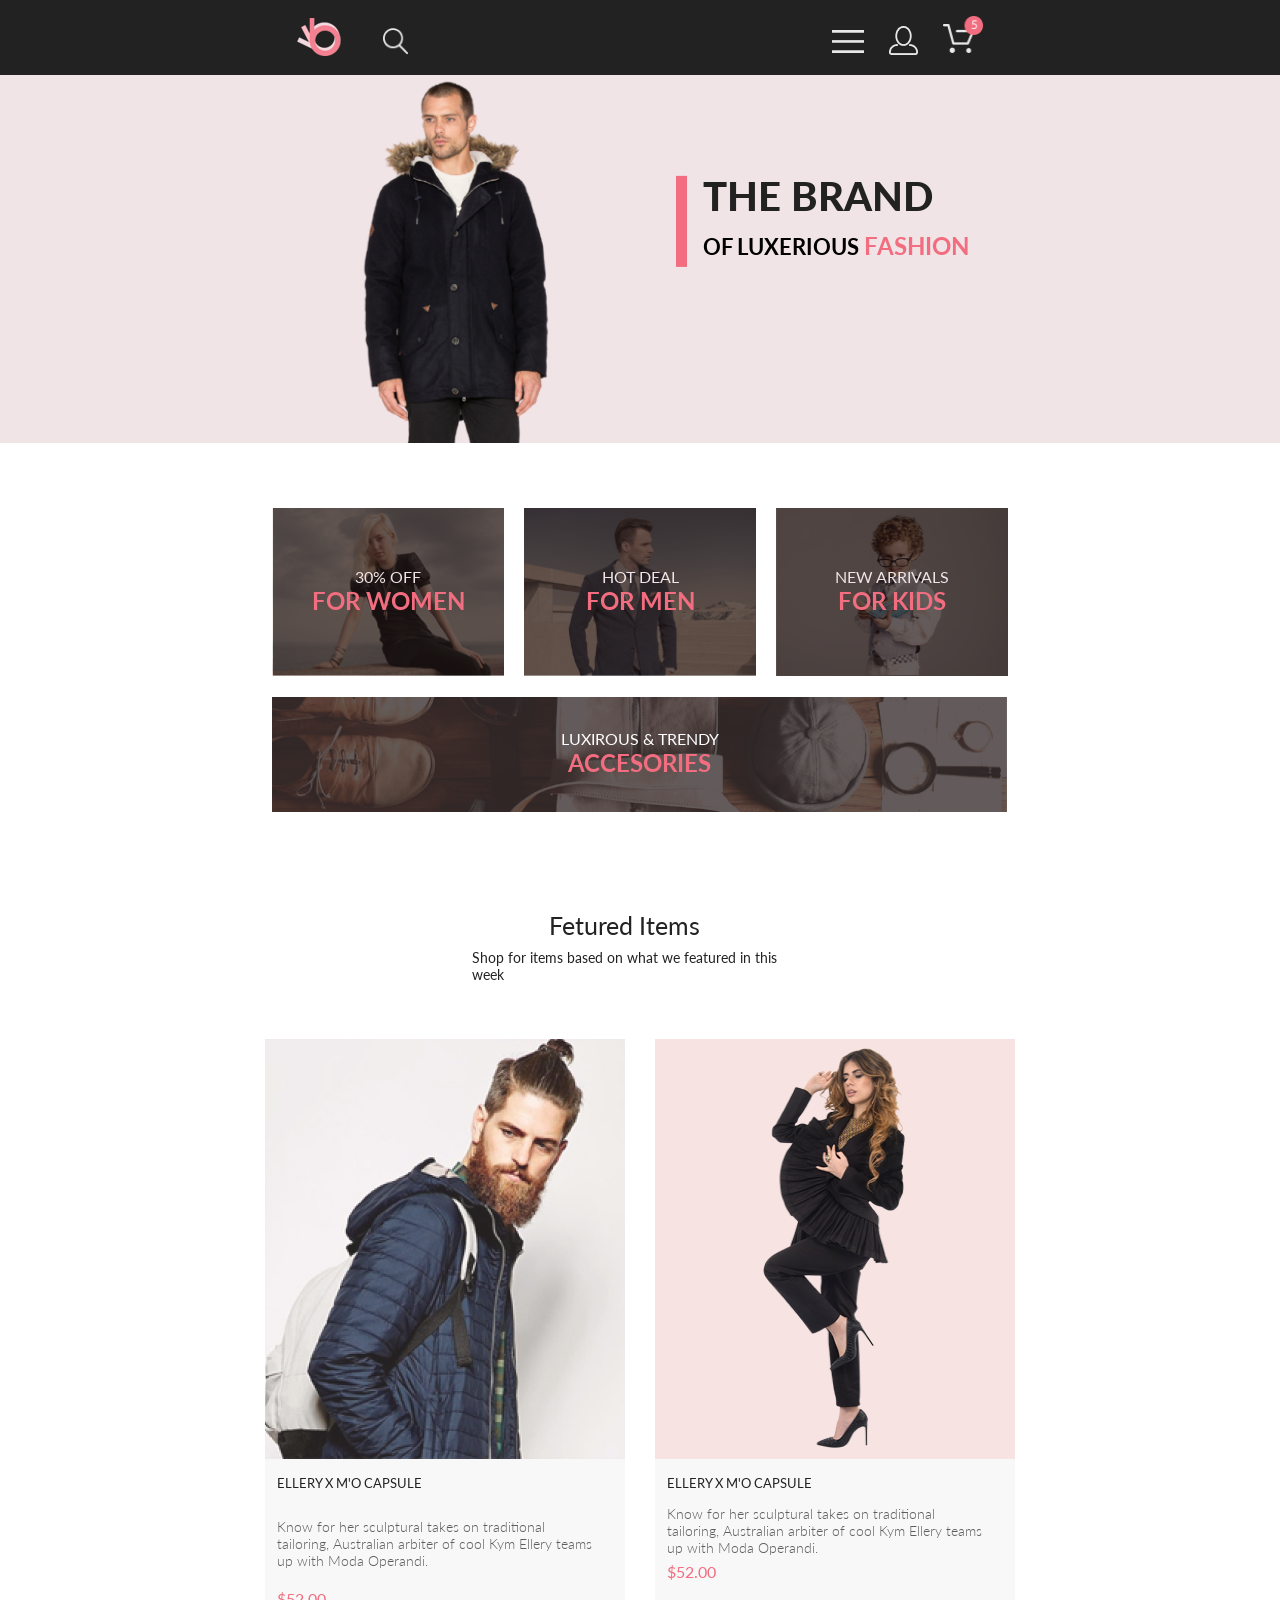
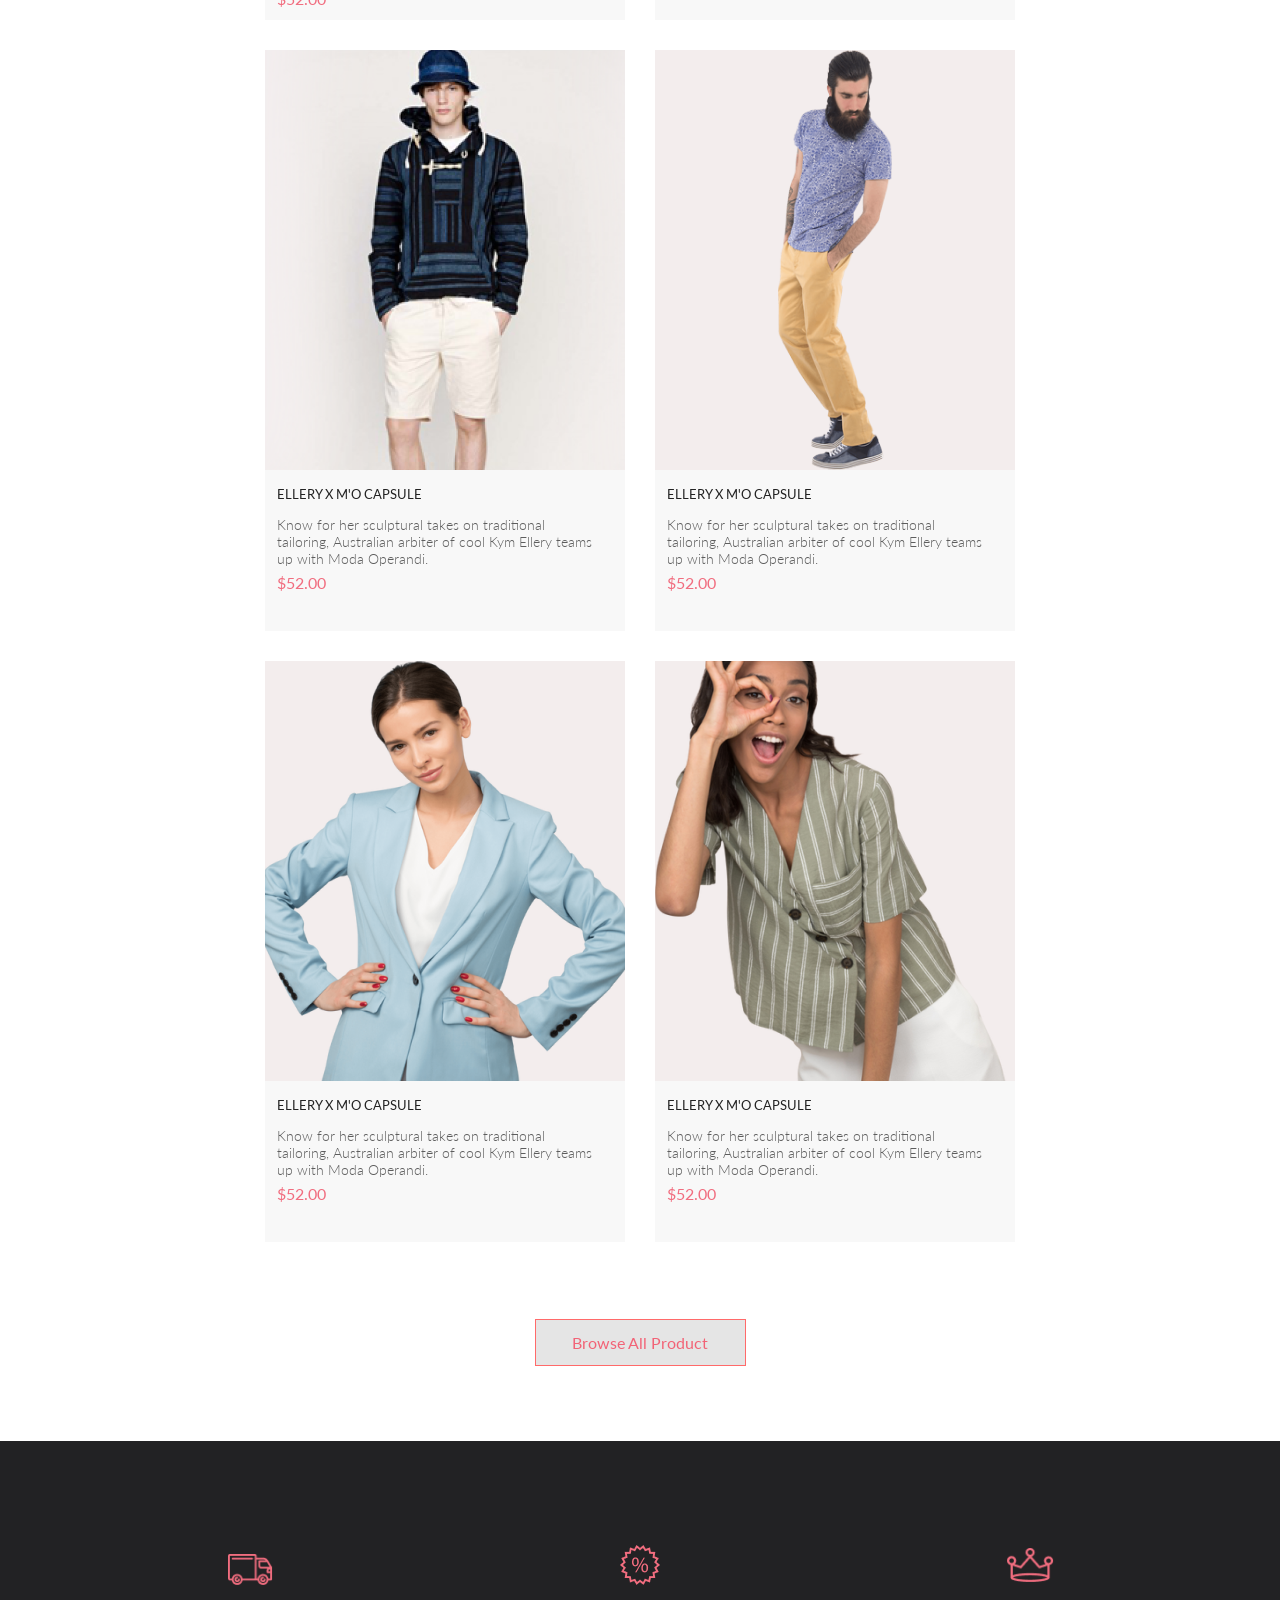
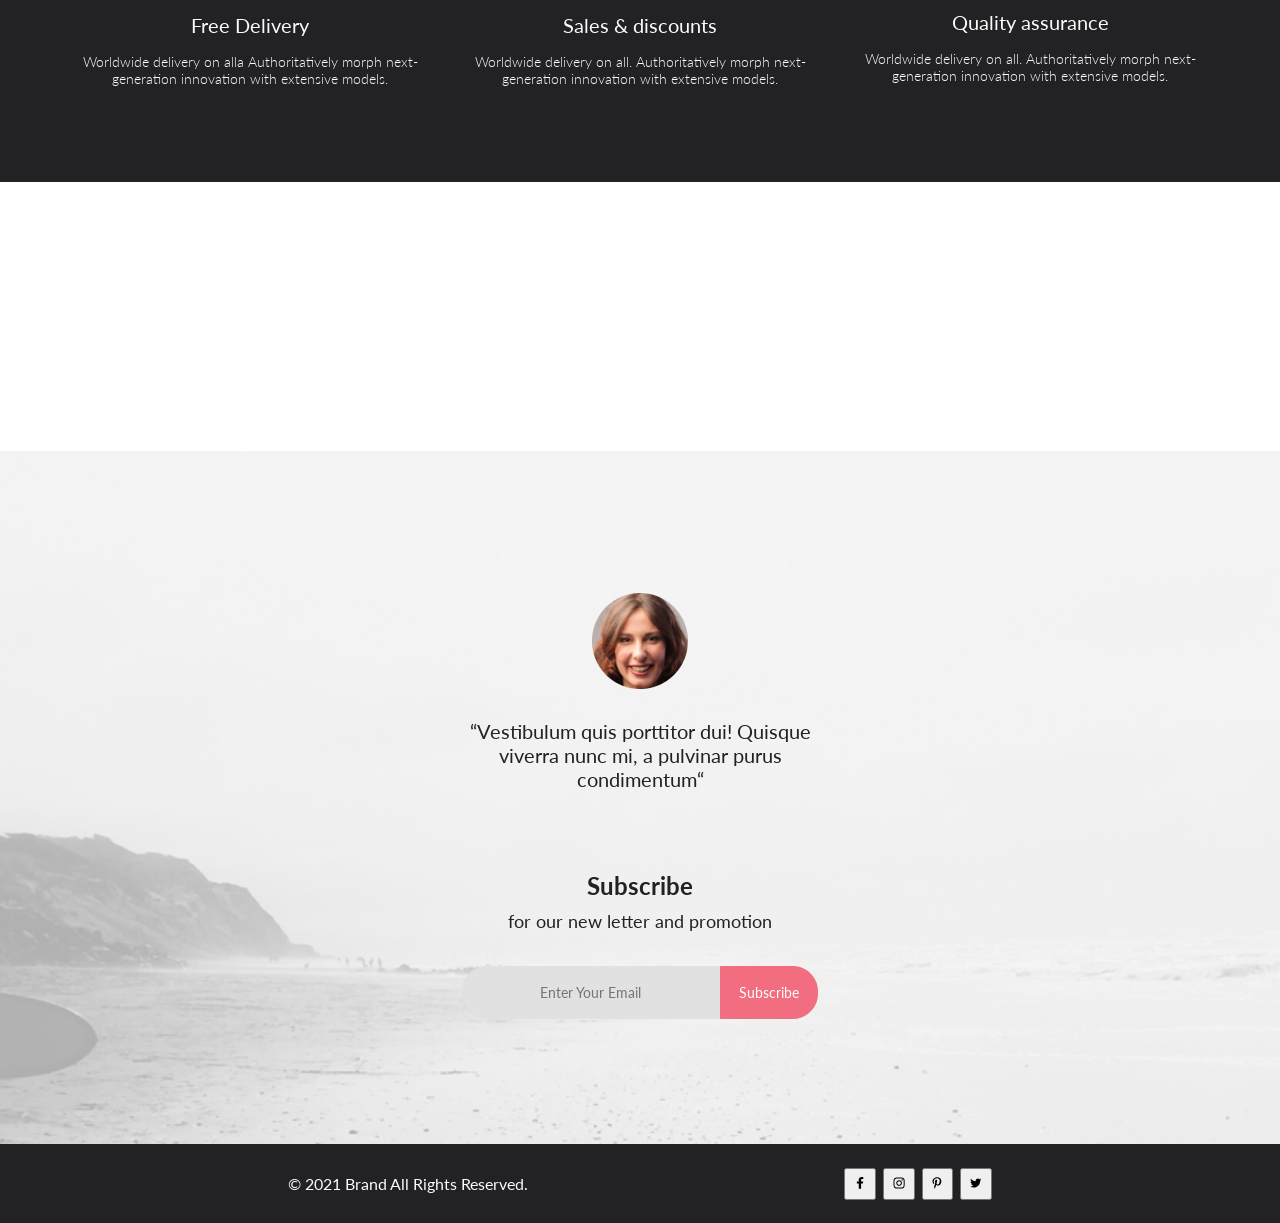
<file: html/index.html>
<!DOCTYPE html>
<html lang="en">
<head>
    <meta charset="UTF-8">
    <title>Shop</title>
    <link rel="stylesheet" type="text/css" href="./css/header.css" />
    <link rel="stylesheet" type="text/css" href="./css/main.css" />
    <link rel="stylesheet" type="text/css" href="./css/normalize.css" />
</head>
<body class="class-body">

<header class="header">
    <div class="header__background">
        <div class="header__logo-and-search">
            <img class="logo" src="image/Logo.png">
            <img class="search" src="image/Search.png">
        </div>
        <div class="header__menu-profile-basket">
            <img class="menu" src="image/menu.png">
            <img class="profile" src="image/profile.png">
            <a href="cart.html">
                <img class="basket" src="image/basket.png">
            </a>
        </div>
    </div>
</header>

<main class="main">

    <div class="main__men-and-text">
        <img class="men" src="image/men.png">
        <div class="text-and-stick">
            <img src="image/stick.png">
            <div class="text-name">
                <span class="text-name__title">the brand</span><br>
                <span class="text-name__body-first">of luxerious <span class="text-name__body-two">fashion</span></span>

            </div>
        </div>
    </div>

    <div class="main__advertisement">
        <div class="main-advertisement__item women-background">
            <div class="item-text">
                <span class="item-text__title">30% off</span>
                <span class="item-text__who">for women</span>
            </div>
        </div>
        <div class="main-advertisement__item men-background">
            <div class="item-text">
                <span class="item-text__title">hot deal</span>
                <span class="item-text__who">for men</span>
            </div>
        </div>
        <div class="main-advertisement__item kids-background">
            <div class="item-text">
                <span class="item-text__title">new arrivals</span>
                <span class="item-text__who">for kids</span>
            </div>
        </div>
        <div class="img-background-accesories">
            <div class="item-text">
                <span class="accessories-text__title">luxirous & trendy</span>
                <span class="accessories-text__content">accesories</span>
            </div>
        </div>
    </div>

    <div class="main__block-with-shares">
        <div class="block-with-shares-text">
            <span class="block-with-shares-text__title">Fetured Items</span>
            <span class="block-with-shares-text__content">Shop for items based on what we featured in this week</span>
        </div>
        <div class="container">
            <div class="container__img">
                <div class="container__background">
                    <button class="container__btn-buy" type="button">
                        <img src="image/btn-basket.png" class="container-btn-buy__basket">
                        <span class="container-btn-buy__text">Add to Cart</span>
                    </button>
                    <img class="container-img__picture" src="image/men-container-1.png">
                    <div class="container-texts">
                        <h3 class="container-texts__first">ellery x m'o capsule</h3>
                        <h3 class="container-texts__two">Know for her sculptural takes on traditional tailoring,
                            Australian arbiter of cool Kym Ellery teams up with Moda Operandi.</h3>
                        <h3 class="container-texts__three">$52.00</h3>
                    </div>
                </div>
            </div>
            <div class="container__img">
                <div class="container__background">
                    <button class="container__btn-buy" type="button">
                        <img src="image/btn-basket.png" class="container-btn-buy__basket">
                        <span class="container-btn-buy__text">Add to Cart</span>
                    </button>
                    <img class="container-img__picture" src="image/women-container-1.png">
                    <div class="container__texts">
                        <h3 class="container-texts__first">ellery x m'o capsule</h3>
                        <h3 class="container-texts__two">Know for her sculptural takes on traditional tailoring,
                            Australian arbiter of cool Kym Ellery teams up with Moda Operandi.</h3>
                        <h3 class="container-texts__three">$52.00</h3>
                    </div>
                </div>
            </div>
            <div class="container__img">
                <div class="container__background">
                    <button class="container__btn-buy" type="button">
                        <img src="image/btn-basket.png" class="container-btn-buy__basket">
                        <span class="container-btn-buy__text">Add to Cart</span>
                    </button>
                    <img class="container-img__picture" src="image/men-container-2.png">
                    <div class="container__texts">
                        <h3 class="container-texts__first">ellery x m'o capsule</h3>
                        <h3 class="container-texts__two">Know for her sculptural takes on traditional tailoring,
                            Australian arbiter of cool Kym Ellery teams up with Moda Operandi.</h3>
                        <h3 class="container-texts__three">$52.00</h3>
                    </div>
                </div>
            </div>
            <div class="container__img">
                <div class="container__background">
                    <button class="container__btn-buy" type="button">
                        <img src="image/btn-basket.png" class="container-btn-buy__basket">
                        <span class="container-btn-buy__text">Add to Cart</span>
                    </button>
                    <img class="container-img__picture" src="image/men-container-3.png">
                    <div class="container__texts">
                        <h3 class="container-texts__first">ellery x m'o capsule</h3>
                        <h3 class="container-texts__two">Know for her sculptural takes on traditional tailoring,
                            Australian arbiter of cool Kym Ellery teams up with Moda Operandi.</h3>
                        <h3 class="container-texts__three">$52.00</h3>
                    </div>
                </div>
            </div>
            <div class="container__img">
                <div class="container__background">
                    <button class="container__btn-buy" type="button">
                        <img src="image/btn-basket.png" class="container-btn-buy__basket">
                        <span class="container-btn-buy__text">Add to Cart</span>
                    </button>
                    <img class="container-img__picture" src="image/women-container-2.png">
                    <div class="container__texts">
                        <h3 class="container-texts__first">ellery x m'o capsule</h3>
                        <h3 class="container-texts__two">Know for her sculptural takes on traditional tailoring,
                            Australian arbiter of cool Kym Ellery teams up with Moda Operandi.</h3>
                        <h3 class="container-texts__three">$52.00</h3>
                    </div>
                </div>
            </div>
            <div class="container__img">
                <div class="container__background">
                    <button class="container__btn-buy" type="button">
                        <img src="image/btn-basket.png" class="container-btn-buy__basket">
                        <span class="container-btn-buy__text">Add to Cart</span>
                    </button>
                    <img class="container-img__picture" src="image/women-container-3.png">
                    <div class="container__texts">
                        <h3 class="container-texts__first">ellery x m'o capsule</h3>
                        <h3 class="container-texts__two">Know for her sculptural takes on traditional tailoring,
                            Australian arbiter of cool Kym Ellery teams up with Moda Operandi.</h3>
                        <h3 class="container-texts__three">$52.00</h3>
                    </div>
                </div>
            </div>
        </div>
        <button class="btn" type="button">Browse All Product</button>
    </div>
    <div class="other">
        <div class="other-background">
            <div class="other-background__blocks">
                <img class="img-car" src="image/car.png">
                <span class="other-background__text-title">Free Delivery</span>
                <span class="other-background__text-body">Worldwide delivery on alla Authoritatively morph next-generation innovation with extensive models.</span>
            </div>
            <div class="other-background__blocks">
                <img class="img-sale" src="image/sale.png">
                <span class="other-background__text-title">Sales & discounts</span>
                <span class="other-background__text-body">Worldwide delivery on all. Authoritatively morph next-generation innovation with extensive models.</span>
            </div>
            <div class="other-background__blocks">
                <img class="img-assurance" src="image/assurance.png">
                <span class="other-background__text-title">Quality assurance</span>
                <span class="other-background__text-body">Worldwide delivery on all. Authoritatively morph next-generation innovation with extensive models.</span>
            </div>
        </div>
    </div>
    <div class="subscribe">
        <div class="subscribe-message">
            <img class="subscribe-message__women" src="image/subscribe-women.png">
            <span class="subscribe-message__text">“Vestibulum quis porttitor dui! Quisque viverra nunc mi, a pulvinar purus condimentum“</span>
        </div>
        <div class="subscribe-btn-input">
            <span class="subscribe-btn-input__text-first">Subscribe</span>
            <span class="subscribe-btn-input__text-two">for our new letter and promotion</span>
            <div class="input-btn">
                <input class="input-btn__text" type="email" placeholder="Enter Your Email">
                <button class="input-btn__button" type="button">Subscribe</button>
            </div>
        </div>
    </div>
</main>

<footer class="footer">
    <div class="footer__text">© 2021 Brand All Rights Reserved.</div>
    <div class="footer__link">
        <button class="footer-link__img" type="button">
            <img src="image/facebook.svg" class="footer-link-img__social">
        </button>
        <button class="footer-link__img" type="button">
            <img src="image/instagram.svg" class="footer-link-img__social">
        </button>
        <button class="footer-link__img" type="button">
            <img src="image/pinterest.svg" class="footer-link-img__social">
        </button>
        <button class="footer-link__img" type="button">
            <img src="image/twitter.svg" class="footer-link-img__social">
        </button>
    </div>
</footer>
</body>
</html>
</file>
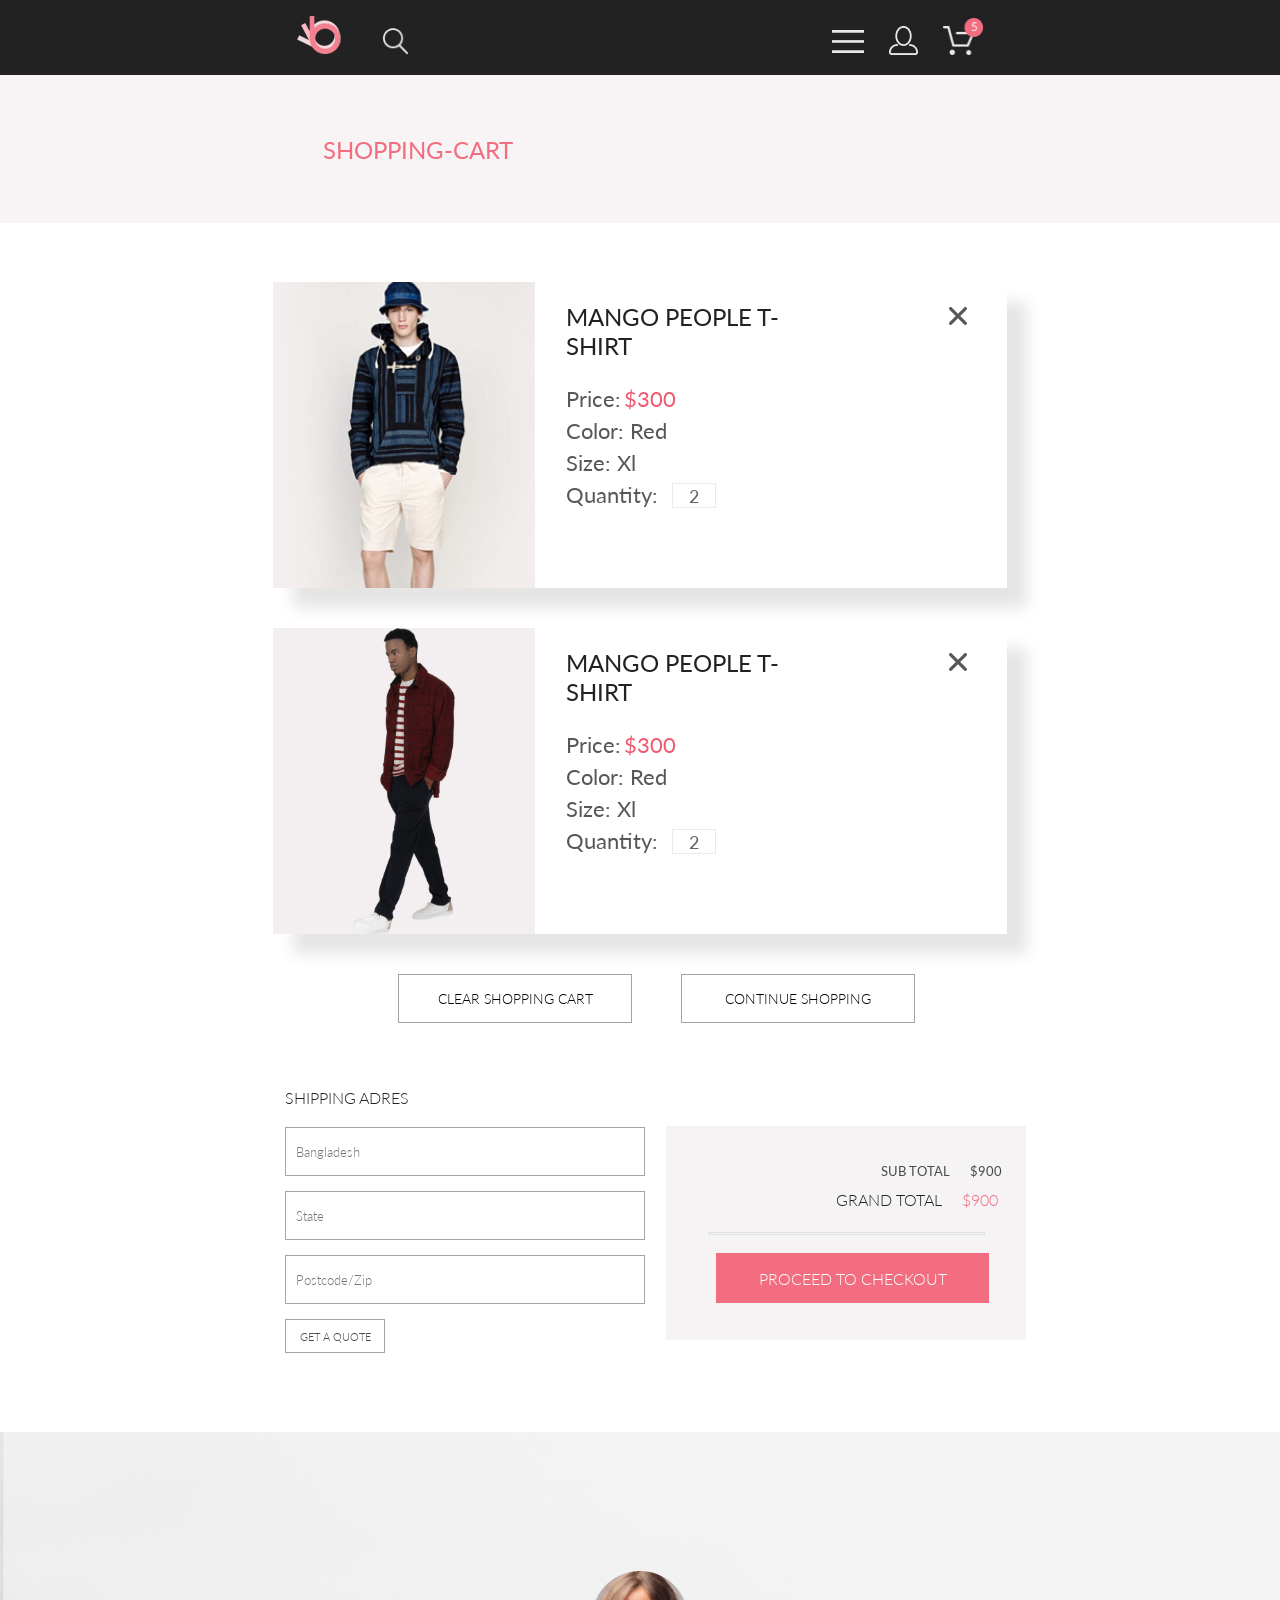
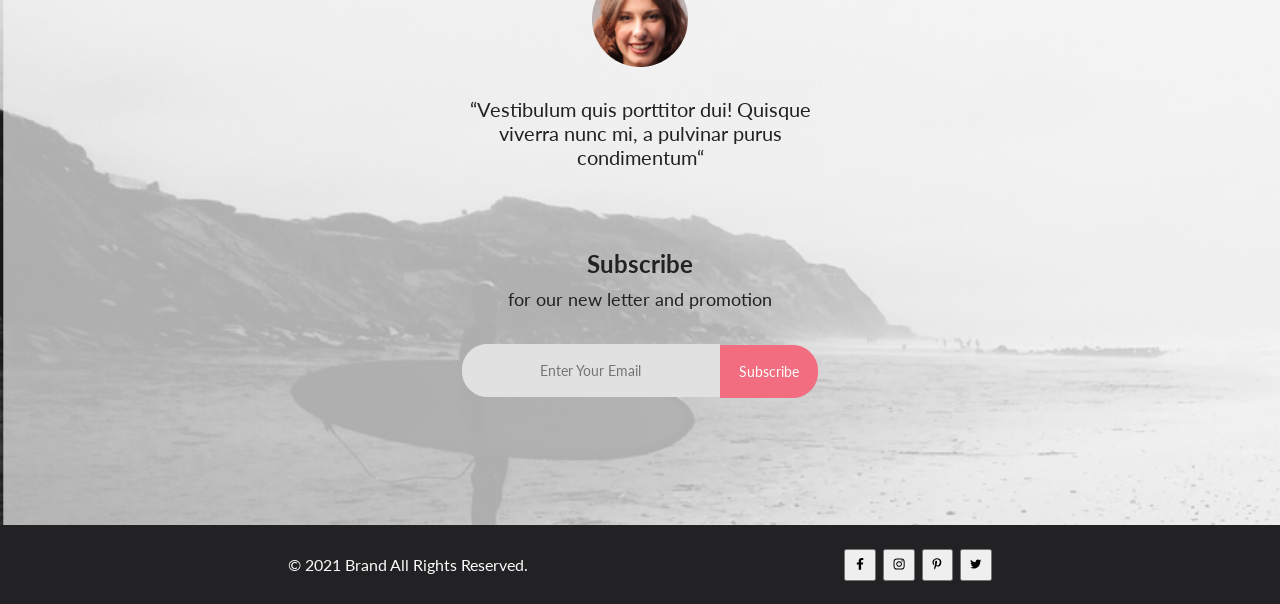
<file: html/cart.html>
<!DOCTYPE html>
<html lang="en">
<head>
    <meta charset="UTF-8">
    <title>Cart Shop</title>
    <link rel="stylesheet" type="text/css" href="./css/header.css" />
    <link rel="stylesheet" type="text/css" href="./css/cart/cart-footer.css" />
    <link rel="stylesheet" type="text/css" href="./css/cart/cart-main.css" />
    <link rel="stylesheet" type="text/css" href="./css/normalize.css" />
</head>
<body class="body-class">

<header class="header">
    <div class="header__background">
        <div class="header__logo-and-search">
            <a href="index.html">
                <img class="logo" src="image/Logo.png">
            </a>
            <img class="search" src="image/Search.png">
        </div>
        <div class="header__menu-profile-basket">
            <img class="menu" src="image/menu.png">
            <img class="profile" src="image/profile.png">
            <img class="basket" src="image/basket.png">
        </div>
    </div>
</header>

<section class="section">
    <div class="section__title">
        <span class="section-title__text">shopping-cart</span>
    </div>
    <div class="section__order">
        <div class="section-order-purchases">
            <div class="section-order-purchases__first-purchase">
                <img src="image/cart/1600px/purchases-men-1.svg" class="purchases-men">
                <div class="section-order-purchases__text">
                    <span class="section-order-purchases-text__title">mango people  t-shirt</span>
                    <span class="section-order-purchases-text__text-elements">Price:<span
                            class="section-order-purchases-text__price-numbers">$300</span></span>
                    <span class="section-order-purchases-text__text-elements">Color: Red</span>
                    <span class="section-order-purchases-text__text-elements">Size: Xl</span>
                    <div class="section-order-purchases-text__quantity-and-btn">
                        <span class="section-order-purchases-text__text-elements">Quantity:</span>
                        <button class="section-order-purchases-text__btn">2</button>
                    </div>
                </div>
                <img src="image/cart/1600px/close.svg" class="purchases-close">
            </div>
            <div class="section-order-purchases__first-purchase">
                <img src="image/cart/1600px/purchases-men-2.svg" class="purchases-men">
                <div class="section-order-purchases__text">
                    <span class="section-order-purchases-text__title">mango people  t-shirt</span>
                    <span class="section-order-purchases-text__text-elements">Price:<span
                            class="section-order-purchases-text__price-numbers">$300</span></span>
                    <span class="section-order-purchases-text__text-elements">Color: Red</span>
                    <span class="section-order-purchases-text__text-elements">Size: Xl</span>
                    <div class="section-order-purchases-text__quantity-and-btn">
                        <span class="section-order-purchases-text__text-elements">Quantity:</span>
                        <button class="section-order-purchases-text__btn">2</button>
                    </div>
                </div>
                <img src="image/cart/1600px/close.svg" class="purchases-close">
            </div>
            <div class="section-order-purchases__buttons">
                <button class="section-order-purchases-buttons__btn">clear shopping cart</button>
                <button class="section-order-purchases-buttons__btn">continue shopping</button>
            </div>
        </div>
        <div class="section-order__forms-and-results">
            <div class="section-order-forms">
                <span class="section-order-forms__title">shipping adres</span>
                <form class="section-order-forms__order-form">
                    <input class="order-form__values" type="text" placeholder="Bangladesh">
                    <input class="order-form__values" type="text" placeholder="State">
                    <input class="order-form__values" type="text" placeholder="Postcode/Zip">
                    <button class="order-form__btn">get a quote</button>
                </form>
            </div>
            <div class="section-order-results__blocks">
                <div class="section-order-results-blocks__text">
                    <span class="section-order-results-blocks__sub">sub total<span
                            class="section-order-results-blocks__sub-price">$900</span></span>
                    <span class="section-order-results-blocks__grand">grand total<span
                            class="section-order-results-blocks__grand-price">$900</span></span>
                </div>
                <hr class="hr">
                <button class="section-order-results-blocks__btn">proceed to checkout</button>
            </div>
        </div>
    </div>
    <div class="subscribe">
        <div class="subscribe-message">
            <img class="subscribe-message__women" src="image/subscribe-women.png">
            <span class="subscribe-message__text">“Vestibulum quis porttitor dui! Quisque viverra nunc mi, a pulvinar purus condimentum“</span>
        </div>
        <div class="subscribe-btn-input">
            <span class="subscribe-btn-input__text-first">Subscribe</span>
            <span class="subscribe-btn-input__text-two">for our new letter and promotion</span>
            <div class="input-btn">
                <input class="input-btn__text" type="email" placeholder="Enter Your Email">
                <button class="input-btn__button" type="button">Subscribe</button>
            </div>
        </div>
    </div>
</section>

<footer class="footer">
    <div class="footer__text">© 2021 Brand All Rights Reserved.</div>
    <div class="footer__link">
        <button class="footer-link__img" type="button">
            <img src="image/facebook.svg" class="footer-link-img__social">
        </button>
        <button class="footer-link__img" type="button">
            <img src="image/instagram.svg" class="footer-link-img__social">
        </button>
        <button class="footer-link__img" type="button">
            <img src="image/pinterest.svg" class="footer-link-img__social">
        </button>
        <button class="footer-link__img" type="button">
            <img src="image/twitter.svg" class="footer-link-img__social">
        </button>
    </div>
</footer>

</body>
</html>
</file>
<file: html/css/header.css>
.header {
  width: 100%;
}
.header__background {
  display: flex;
  height: 75px;
  background-color: #222222;
  align-items: center;
  justify-content: center;
  gap: 859px;
}
.header__logo-and-search {
  display: flex;
  flex-direction: row;
  align-items: center;
  gap: 41px;
  position: relative;
  bottom: 1px;
}
.header__menu-profile-basket {
  display: flex;
  flex-direction: row;
  align-items: center;
  gap: 33px;
  position: relative;
  top: 4px;
}

.logo {
  width: 44px;
  height: 38px;
}

.search {
  margin-top: 10px;
  width: 26px;
  height: 27px;
}

.menu {
  width: 32px;
  height: 23px;
}

.profile {
  width: 29px;
  height: 29px;
  position: relative;
  bottom: 1px;
}

.basket {
  width: 41px;
  height: 37px;
  position: relative;
  bottom: 5px;
}

@media screen and (min-width: 768px) and (max-width: 1600px) {
  .header__background {
    min-width: 768px;
    gap: 424px;
  }
  .header__menu-profile-basket {
    gap: 25px;
  }
}

/*# sourceMappingURL=header.css.map */
</file>
<file: html/css/main.css>
@import url("https://fonts.googleapis.com/css2?family=Lato:ital,wght@0,100;0,300;0,400;0,700;0,900;1,100;1,300;1,400;1,700;1,900&display=swap");
.class-body {
  width: 100%;
  margin: 0 auto;
  font-family: Lato;
  font-style: normal;
  display: flex;
  flex-direction: column;
  align-items: center;
  text-transform: uppercase;
}

.main {
  width: 100%;
  min-width: 1600px;
  display: flex;
  flex-direction: column;
  align-items: center;
}
.main__men-and-text {
  background-color: #F1E4E6;
  height: 764px;
  width: 100%;
  display: flex;
  align-items: flex-start;
  justify-content: center;
  flex-direction: row;
  gap: 63px;
}
.main__advertisement {
  display: flex;
  flex-direction: row;
  align-items: flex-start;
  width: 1140px;
  height: 470px;
  gap: 30px;
  flex-wrap: wrap;
  margin-top: 65px;
}
.main__block-with-shares {
  display: flex;
  flex-direction: column;
  align-items: center;
  gap: 48px;
  width: 1140px;
}

.men {
  width: 801px;
  height: 764px;
}

.text-and-stick {
  display: flex;
  flex-direction: row;
  width: 505px;
  height: 93px;
  position: relative;
  top: 289px;
  gap: 16px;
}

.text-name {
  width: 500px;
  height: 93px;
  position: relative;
  bottom: 5px;
}
.text-name__title {
  color: #222222;
  font-weight: 900;
  font-size: 48px;
  line-height: 58px;
  letter-spacing: 0;
}
.text-name__body-first {
  font-weight: 700;
  font-size: 31px;
  line-height: 37px;
  letter-spacing: 0;
}
.text-name__body-two {
  font-weight: 700;
  font-size: 37px;
  line-height: 45px;
  letter-spacing: 0;
  color: #F16D7F;
}

/*block block-advertisement*/
.main-advertisement__item {
  width: 360px;
  height: 260px;
  display: flex;
  align-items: center;
  justify-content: center;
}

.women-background {
  background-image: url("../image/women.png");
}

.men-background {
  background-image: url("../image/men-2.jpg");
}

.kids-background {
  background-image: url("../image/kids.png");
}

.item-text {
  width: 180px;
  height: 50px;
  display: flex;
  flex-direction: column;
  flex-wrap: nowrap;
}
.item-text__title {
  color: #F1E4E6;
  font-weight: 400;
  font-size: 16px;
  line-height: 19px;
  text-align: center;
}
.item-text__who {
  color: #F16D7F;
  font-weight: 700;
  font-size: 24px;
  line-height: 29px;
  text-align: center;
}

.img-background-accesories {
  background-image: url("../image/accesories.png");
  width: 1140px;
  height: 180px;
  display: flex;
  align-items: center;
  justify-content: center;
}

.accessories-text__title {
  color: #FFFFFF;
  font-weight: 400;
  font-size: 16px;
  line-height: 19px;
  text-align: center;
}

.accessories-text__content {
  font-weight: 700;
  font-size: 24px;
  line-height: 29px;
  text-align: center;
  color: #F16D7F;
}

/*block-with-shares*/
.block-with-shares-text {
  display: flex;
  flex-direction: column;
  align-items: center;
  gap: 6px;
}
.block-with-shares-text__title {
  width: 182px;
  height: 36px;
  font-size: 25px;
  font-weight: 400;
  color: #222222;
  line-height: 36px;
  position: relative;
  margin-top: 96px;
  text-transform: none;
}
.block-with-shares-text__content {
  width: 336px;
  height: 17px;
  font-weight: 400;
  font-size: 14px;
  color: #222222;
  line-height: 17px;
  text-transform: none;
}

.container {
  display: flex;
  flex-flow: row wrap;
  justify-content: center;
  gap: 30px;
  width: 100%;
}
.container__img {
  display: flex;
  justify-content: center;
  align-items: flex-start;
  width: 360px;
  height: 581px;
}
.container__background {
  background-color: #F8F8F8;
  width: 360px;
  height: 581px;
}
.container__btn-buy {
  background: rgba(58, 56, 56, 0.86);
  color: #FFFFFF;
  transition: all 0.2s linear;
  width: 138px;
  height: 43px;
  display: none;
  gap: 12px;
  justify-content: center;
  align-items: center;
  filter: brightness(0);
  position: absolute;
  z-index: 1;
  margin-top: 150px;
  margin-left: 120px;
}

.container__img:hover button {
  display: block;
  transition: all 0.3s;
  filter: brightness(1);
}

.container__btn-buy:hover {
  background-color: #F16D7F;
}

.container-btn-buy__basket {
  width: 26px;
  height: 24px;
  color: #FFFFFF;
  margin-top: 5px;
  margin-right: 5px;
}

.container-btn-buy__text {
  width: 72px;
  height: 17px;
  font-weight: 400;
  font-size: 16px;
  line-height: 17px;
  text-align: center;
  color: #FFFFFF;
  position: relative;
  bottom: 5px;
}

.container-img__picture {
  width: 360px;
  height: 420px;
  transition: all 0.2s;
}

.container-img__picture:hover {
  filter: brightness(50%);
}

.container-texts {
  display: flex;
  flex-direction: column;
  justify-content: center;
}
.container-texts__first {
  width: 148px;
  height: 16px;
  font-size: 13px;
  line-height: 16px;
  font-weight: 400;
  color: #222222;
  position: relative;
  left: 12px;
}
.container-texts__two {
  width: 315px;
  height: 51px;
  font-weight: 300;
  font-size: 14px;
  line-height: 17px;
  color: #5D5D5D;
  position: relative;
  left: 12px;
  text-transform: none;
}
.container-texts__three {
  width: 52px;
  height: 19px;
  font-weight: 400;
  font-size: 16px;
  line-height: 19px;
  color: #F16D7F;
  position: relative;
  bottom: 10px;
  left: 12px;
}

.btn {
  width: 211px;
  height: 47px;
  background-color: #E5E5E5;
  color: #F26376;
  border: 1px solid #FF6A6A;
  font-weight: 400;
  font-size: 16px;
  line-height: 19px;
  text-align: center;
  margin-top: 4px;
  transition: color 0.2s linear;
}

.btn:hover {
  background-color: #F16D7F;
  color: #FFFFFF;
}

/*block other*/
.other {
  margin-top: 96px;
  width: 100%;
  height: 341px;
  flex-direction: column;
}

.other-background {
  flex-flow: row nowrap;
  background-color: #222224;
  width: 100%;
  height: 341px;
  display: flex;
  align-items: center;
  justify-content: center;
  gap: 30px;
}
.other-background__blocks {
  width: 360px;
  height: 134px;
  display: flex;
  flex-direction: column;
  align-items: center;
}
.other-background__text-body {
  font-size: 14px;
  line-height: 17px;
  font-weight: 300;
  text-align: center;
  color: #FBFBFB;
  width: 360px;
  height: 34px;
  margin-top: 16px;
  text-transform: none;
}
.other-background__text-title {
  font-size: 20px;
  line-height: 24px;
  font-weight: 400;
  text-align: center;
  color: #FBFBFB;
  width: 180px;
  height: 24px;
  margin-top: 28px;
  text-transform: none;
}

.img-car {
  width: 45px;
  height: 32px;
  margin-top: 9px;
}

.img-sale {
  width: 40px;
  height: 40px;
}

.img-assurance {
  width: 47px;
  height: 35px;
  margin-top: 3px;
}

/*block subscribe*/
.subscribe {
  width: 100%;
  height: 448px;
  background-image: url("../image/subscribe-background.png");
  background-repeat: no-repeat;
  background-size: cover;
  display: flex;
  justify-content: center;
  align-items: center;
  gap: 224px;
}

.subscribe-message {
  display: flex;
  flex-direction: column;
  gap: 30px;
  align-items: center;
  width: 360px;
  height: 225px;
}
.subscribe-message__women {
  width: 96px;
  height: 96px;
}
.subscribe-message__text {
  width: 360px;
  height: 99px;
  text-align: center;
  font-size: 20px;
  font-weight: 400;
  line-height: 24px;
  color: #222224;
  text-transform: none;
}

.subscribe-btn-input {
  display: flex;
  flex-direction: column;
  align-items: center;
  width: 557px;
  height: 142px;
}
.subscribe-btn-input__text-first {
  font-weight: 700;
  font-size: 24px;
  line-height: 40px;
  text-align: center;
  color: #222224;
  text-transform: none;
}
.subscribe-btn-input__text-two {
  font-weight: 400;
  font-size: 18px;
  line-height: 30px;
  text-align: center;
  color: #222224;
  text-transform: none;
}

.input-btn {
  display: flex;
  justify-content: center;
  align-items: center;
  gap: -10px;
  width: 356px;
  height: 49px;
  margin-top: 32px;
}
.input-btn__text {
  background-color: #E1E1E1;
  border: 1px solid #E1E1E1;
  border-radius: 25px 0px 0px 25px;
  width: 256px;
  height: 49px;
  font-size: 14px;
  font-weight: 400;
  line-height: 17px;
  text-align: center;
}
.input-btn__button {
  background-color: #F16D7F;
  border: 1px solid #F16D7F;
  border-radius: 0 25px 25px 0;
  width: 100px;
  height: 53px;
  font-size: 14px;
  font-weight: 400;
  line-height: 17px;
  text-align: center;
  color: #FFFFFF;
  transition: all 0.2s;
}

.input-btn__button:hover {
  background-color: #FFFFFF;
  color: #F16D7F;
  border: 1px solid #F16D7F;
}

.input-btn__text:hover {
  color: black;
  background-color: #FFFFFF;
}

/*footer*/
.footer {
  display: flex;
  align-items: center;
  justify-content: center;
  width: 100%;
  height: 79px;
  background-color: #222224;
  gap: 550px;
}

.footer__text {
  width: 332px;
  height: 19px;
  font-size: 16px;
  font-weight: 400;
  line-height: 19px;
  color: #FBFBFB;
  text-transform: none;
}

.footer__link {
  display: flex;
  gap: 7px;
  width: 148px;
  height: 32px;
  justify-content: center;
  align-items: center;
  transition: all 0.2s;
}

.footer-link-img__social {
  width: 12px;
  height: 12px;
  filter: brightness(0);
}

.footer-link-img__social:hover {
  filter: brightness(1);
}

.footer-link__img {
  width: 32px;
  height: 32px;
  align-items: center;
  justify-content: center;
  filter: brightness(1);
}

.footer-link__img:hover {
  background-color: #F16D7F;
}

@media screen and (min-width: 768px) and (max-width: 1600px) {
  .main {
    min-width: 768px;
    max-width: 1600px;
  }
  /*block main-backet*/
  .main__men-and-text {
    height: 368px;
    gap: 35px;
  }
  .men {
    width: 386px;
    height: 368px;
  }
  .text-and-stick {
    width: 350px;
    height: 92px;
    top: 100px;
  }
  .text-name {
    width: 283px;
    height: 78px;
    letter-spacing: 0;
  }
  .text-name__title {
    font-size: 40px;
    line-height: 53px;
  }
  .text-name__body-first {
    font-size: 22px;
    line-height: 29px;
  }
  .text-name__body-two {
    font-size: 24px;
    line-height: 45px;
  }
  /*block block-advertisement*/
  .main__advertisement {
    width: 736px;
    height: 303px;
    gap: 20px;
  }
  .main-advertisement__item {
    width: 232px;
    height: 168px;
  }
  .women-background {
    background-image: url("../image/770px/women.svg");
  }
  .men-background {
    background-image: url("../image/770px/men.svg");
  }
  .kids-background {
    background-image: url("../image/770px/kids.svg");
  }
  .item__text {
    width: 154px;
    height: 50px;
  }
  .img-background-accesories {
    background-image: url("../image/770px/accesories.svg");
    width: 735px;
    height: 116px;
  }
  /*block-with-shares*/
  .main__block-with-shares {
    gap: 73px;
    width: 768px;
  }
  /*block other*/
  .other {
    margin-top: 75px;
    height: 610px;
  }
  .other__background {
    height: 610px;
    gap: 48px;
    flex-flow: column nowrap;
  }
  /*block subscribe*/
  .subscribe {
    height: 693px;
    background-position: center;
    display: flex;
    flex-flow: column wrap;
    gap: 48px;
  }
  .subscribe-btn-input {
    height: 137px;
  }
  /*footer*/
  .footer {
    gap: 305px;
  }
  .footer__text {
    width: 251px;
  }
}

/*# sourceMappingURL=main.css.map */
</file>
<file: html/css/cart/cart-footer.css>
.footer {
    display: flex;
    align-items: center;
    justify-content: center;
    width: 100%;
    height: 79px;
    background-color: #222224;
    gap: 550px;
}
.footer__text {
    width: 332px;
    height: 19px;
    font-size: 16px;
    font-weight: 400;
    line-height: 19px;
    color: #FBFBFB;
    text-transform: none;
}
.footer__link {
    display: flex;
    gap: 7px;
    width: 148px;
    height: 32px;
    justify-content: center;
    align-items: center;
    transition: all 0.2s;
}
.footer-link-img__social {
    width: 12px;
    height: 12px;
    filter: brightness(0);
}
.footer-link-img__social:hover{
    filter: brightness(1);
}
.footer-link__img {
    width: 32px;
    height: 32px;
    align-items: center;
    justify-content: center;
    filter: brightness(1);
}
.footer-link__img:hover {
    background-color: #F16D7F;
}
@media screen and (min-width: 768px) and (max-width: 1600px) {
    /*footer*/
    .footer {
        gap: 305px;
    }
    .footer__text {
        width: 251px;
    }
}
</file>
<file: html/css/cart/cart-main.css>
@import url("https://fonts.googleapis.com/css2?family=Lato:ital,wght@0,100;0,300;0,400;0,700;0,900;1,100;1,300;1,400;1,700;1,900&display=swap");
.body-class {
  width: 100%;
  margin: 0 auto;
  font-family: Lato;
  font-style: normal;
  display: flex;
  flex-direction: column;
  align-items: center;
}

.section {
  width: 100%;
  min-width: 1600px;
  display: flex;
  flex-direction: column;
  align-items: center;
}

.section__title {
  width: 100%;
  height: 148px;
  background-color: #F8F3F4;
  display: flex;
  align-items: center;
  justify-content: center;
}

.section-title__text {
  width: 194px;
  height: 29px;
  font-weight: 400;
  font-size: 24px;
  line-height: 29px;
  color: #F16D7F;
  margin-right: calc(25% + 300px);
  text-transform: uppercase;
}

.section__order {
  display: flex;
  width: 100%;
  height: 775px;
  align-items: flex-start;
  justify-content: center;
  flex-flow: row wrap;
  margin-top: 96px;
  gap: 128px;
}

.section-order-purchases {
  width: 652px;
  height: 652px;
  display: flex;
  flex-direction: column;
  justify-content: center;
  gap: 40px;
}
.section-order-purchases__first-purchase {
  width: 652px;
  height: 306px;
  display: flex;
  flex-direction: row;
  gap: 31px;
  box-shadow: 20px 20px 15px #E5E5E5;
}
.section-order-purchases__text {
  width: 262px;
  height: 222px;
  display: flex;
  gap: 6px;
  flex-direction: column;
}
.section-order-purchases__buttons {
  display: flex;
  flex-direction: row;
  gap: 193px;
  width: 652px;
  height: 50px;
  justify-content: center;
}

.purchases-men {
  width: 262px;
  height: 306px;
}

.section-order-purchases-text__title {
  width: 262px;
  height: 58px;
  font-weight: 400;
  font-size: 24px;
  line-height: 29px;
  color: #222222;
  margin: 20px auto;
  text-transform: uppercase;
}

.section-order-purchases-text__text-elements {
  width: 105px;
  height: 26px;
  font-weight: 400;
  font-size: 22px;
  line-height: 26px;
  color: #575757;
}

.section-order-purchases-text__price-numbers {
  width: 22px;
  height: 26px;
  font-weight: 400;
  font-size: 22px;
  line-height: 26px;
  color: #EF5B70;
  margin-left: 3px;
}

.section-order-purchases-text__btn {
  background-color: #FFFFFF;
  color: #656565;
  border: 1px solid #EAEAEA;
  width: 44px;
  height: 25px;
  font-size: 18px;
  line-height: 22px;
  font-weight: 400;
  transition: all 0.2s linear;
  margin-left: 10px;
}

.section-order-purchases-text__btn:hover {
  background-color: #F5F3F3;
}

.purchases-close {
  width: 18px;
  height: 18px;
  margin-top: 25px;
  margin-left: 20px;
}

.section-order-purchases-buttons__btn {
  width: 234px;
  height: 49px;
  font-size: 14px;
  font-weight: 300;
  line-height: 17px;
  color: #000000;
  background-color: #FFFFFF;
  border: 1px solid #A4A4A4;
  text-transform: uppercase;
}

.section-order-purchases-buttons__btn:hover {
  background-color: #F5F3F3;
}

.section-order__forms-and-results {
  display: flex;
  flex-direction: column;
  flex-wrap: nowrap;
  width: 360px;
  height: 544px;
  gap: 21px;
}

.section-order-forms {
  width: 360px;
  height: 272px;
  display: flex;
  flex-direction: column;
  gap: 20px;
}
.section-order-forms__title {
  width: 180px;
  height: 19px;
  font-weight: 300;
  font-size: 20px;
  line-height: 19px;
  color: #222222;
  text-transform: uppercase;
}
.section-order-forms__order-form {
  width: 360px;
  height: 201px;
  gap: 15px;
  display: flex;
  flex-direction: column;
}

.order-form__values {
  width: 346px;
  height: 45px;
  font-weight: 300;
  font-size: 13px;
  line-height: 16px;
  color: #B1B1B1;
  padding-left: 10px;
  border: 1px solid #A4A4A4;
}

.order-form__btn {
  width: 100px;
  height: 36px;
  font-weight: 300;
  font-size: 11px;
  line-height: 13px;
  color: #4A4A4A;
  border: 1px solid #A4A4A4;
  background-color: #FFFFFF;
  text-transform: uppercase;
}

.order-form__values:hover {
  background-color: #F8F3F4;
}

.order-form__btn:hover {
  background-color: #F8F3F4;
}

.section-order-results__blocks {
  margin-top: 50px;
  width: 360px;
  height: 214px;
  display: flex;
  flex-direction: column;
  gap: 15px;
  background-color: #F5F3F3;
}

.section-order-results-blocks__text {
  display: flex;
  align-items: flex-end;
  gap: 12px;
  flex-direction: column;
  margin-top: 39px;
}

.section-order-results-blocks__sub {
  width: 145px;
  height: 13px;
  font-weight: 400;
  font-size: 13px;
  line-height: 13px;
  color: #4A4A4A;
  text-transform: uppercase;
}

.section-order-results-blocks__sub-price {
  width: 145px;
  height: 13px;
  font-weight: 400;
  font-size: 13px;
  line-height: 13px;
  color: #4A4A4A;
  margin: auto 20px;
}

.section-order-results-blocks__grand {
  width: 190px;
  height: 19px;
  font-weight: 300;
  font-size: 16px;
  line-height: 19px;
  color: #222222;
  text-transform: uppercase;
}

.section-order-results-blocks__grand-price {
  width: 190px;
  height: 19px;
  font-weight: 300;
  font-size: 16px;
  line-height: 19px;
  color: #F16D7F;
  margin: auto 20px;
}

.hr {
  width: 275px;
  height: 1px;
  border: 1px solid #E2E2E2;
}

.section-order-results-blocks__btn {
  width: 273px;
  height: 50px;
  display: flex;
  align-items: center;
  justify-content: center;
  font-weight: 300;
  font-size: 16px;
  line-height: 19px;
  color: #FFFFFF;
  background-color: #F16D7F;
  border: 1px solid #F16D7F;
  margin-left: 50px;
  margin-top: -5px;
  text-transform: uppercase;
}

.section-order-results-blocks__btn:hover {
  background-color: #FFFFFF;
  color: #F16D7F;
  border: 1px solid #F16D7F;
}

/*block subscribe*/
.subscribe {
  width: 100%;
  height: 448px;
  background-image: url("../../image/subscribe-background.png");
  background-repeat: no-repeat;
  background-size: cover;
  display: flex;
  justify-content: center;
  align-items: center;
  gap: 224px;
}

.subscribe-message {
  display: flex;
  flex-direction: column;
  gap: 30px;
  align-items: center;
  width: 360px;
  height: 225px;
}
.subscribe-message__women {
  width: 96px;
  height: 96px;
}
.subscribe-message__text {
  width: 360px;
  height: 99px;
  text-align: center;
  font-size: 20px;
  font-weight: 400;
  line-height: 24px;
  color: #222224;
  text-transform: none;
}

.subscribe-btn-input {
  display: flex;
  flex-direction: column;
  align-items: center;
  width: 557px;
  height: 142px;
}
.subscribe-btn-input__text-first {
  font-weight: 700;
  font-size: 24px;
  line-height: 40px;
  text-align: center;
  color: #222224;
  text-transform: none;
}
.subscribe-btn-input__text-two {
  font-weight: 400;
  font-size: 18px;
  line-height: 30px;
  text-align: center;
  color: #222224;
  text-transform: none;
}

.input-btn {
  display: flex;
  justify-content: center;
  align-items: center;
  gap: -10px;
  width: 356px;
  height: 49px;
  margin-top: 32px;
}
.input-btn__text {
  background-color: #E1E1E1;
  border: 1px solid #E1E1E1;
  border-radius: 25px 0px 0px 25px;
  width: 256px;
  height: 49px;
  font-size: 14px;
  font-weight: 400;
  line-height: 17px;
  text-align: center;
}
.input-btn__button {
  background-color: #F16D7F;
  border: 1px solid #F16D7F;
  border-radius: 0 25px 25px 0;
  width: 100px;
  height: 53px;
  font-size: 14px;
  font-weight: 400;
  line-height: 17px;
  text-align: center;
  color: #FFFFFF;
  transition: all 0.2s;
}

.input-btn__button:hover {
  background-color: #FFFFFF;
  color: #F16D7F;
  border: 1px solid #F16D7F;
}

.input-btn__text:hover {
  color: black;
  background-color: #FFFFFF;
}

@media screen and (min-width: 768px) and (max-width: 1600px) {
  .section {
    min-width: 768px;
    max-width: 1600px;
  }
  .section__title {
    min-width: 768px;
  }
  .section-title__text {
    margin-right: calc(25% + 120px);
  }
  .section__order {
    height: 1150px;
    flex-flow: column nowrap;
    margin-top: 59px;
    gap: 65px;
    align-items: center;
  }
  .section-order-purchases {
    width: 734px;
    height: 765px;
  }
  .section-order-purchases__first-purchase {
    width: 734px;
  }
  .purchases-close {
    margin-left: 90px;
  }
  .section-order-purchases__buttons {
    gap: 49px;
    width: 517px;
    height: 49px;
    margin-left: 125px;
  }
  .section-order-purchases-buttons__btn {
    width: 234px;
    height: 49px;
  }
  .section-order__forms-and-results {
    flex-direction: row;
    flex-wrap: nowrap;
    margin-right: 350px;
  }
  .section-order-forms__title {
    width: 140px;
    font-size: 16px;
  }
  .section-order-forms__order-form {
    width: 360px;
    height: 232px;
  }
  .order-form__values {
    width: 346px;
  }
  .order-form__btn {
    height: 34px;
  }
  .section-order-results__blocks {
    margin-top: 38px;
  }
  .section-order-results-blocks__btn {
    margin-right: 50px;
  }
  /*block subscribe*/
  .subscribe {
    height: 693px;
    flex-direction: column;
    gap: 48px;
  }
  .input-btn__button {
    margin-top: 1px;
  }
}

/*# sourceMappingURL=cart-main.css.map */
</file>
